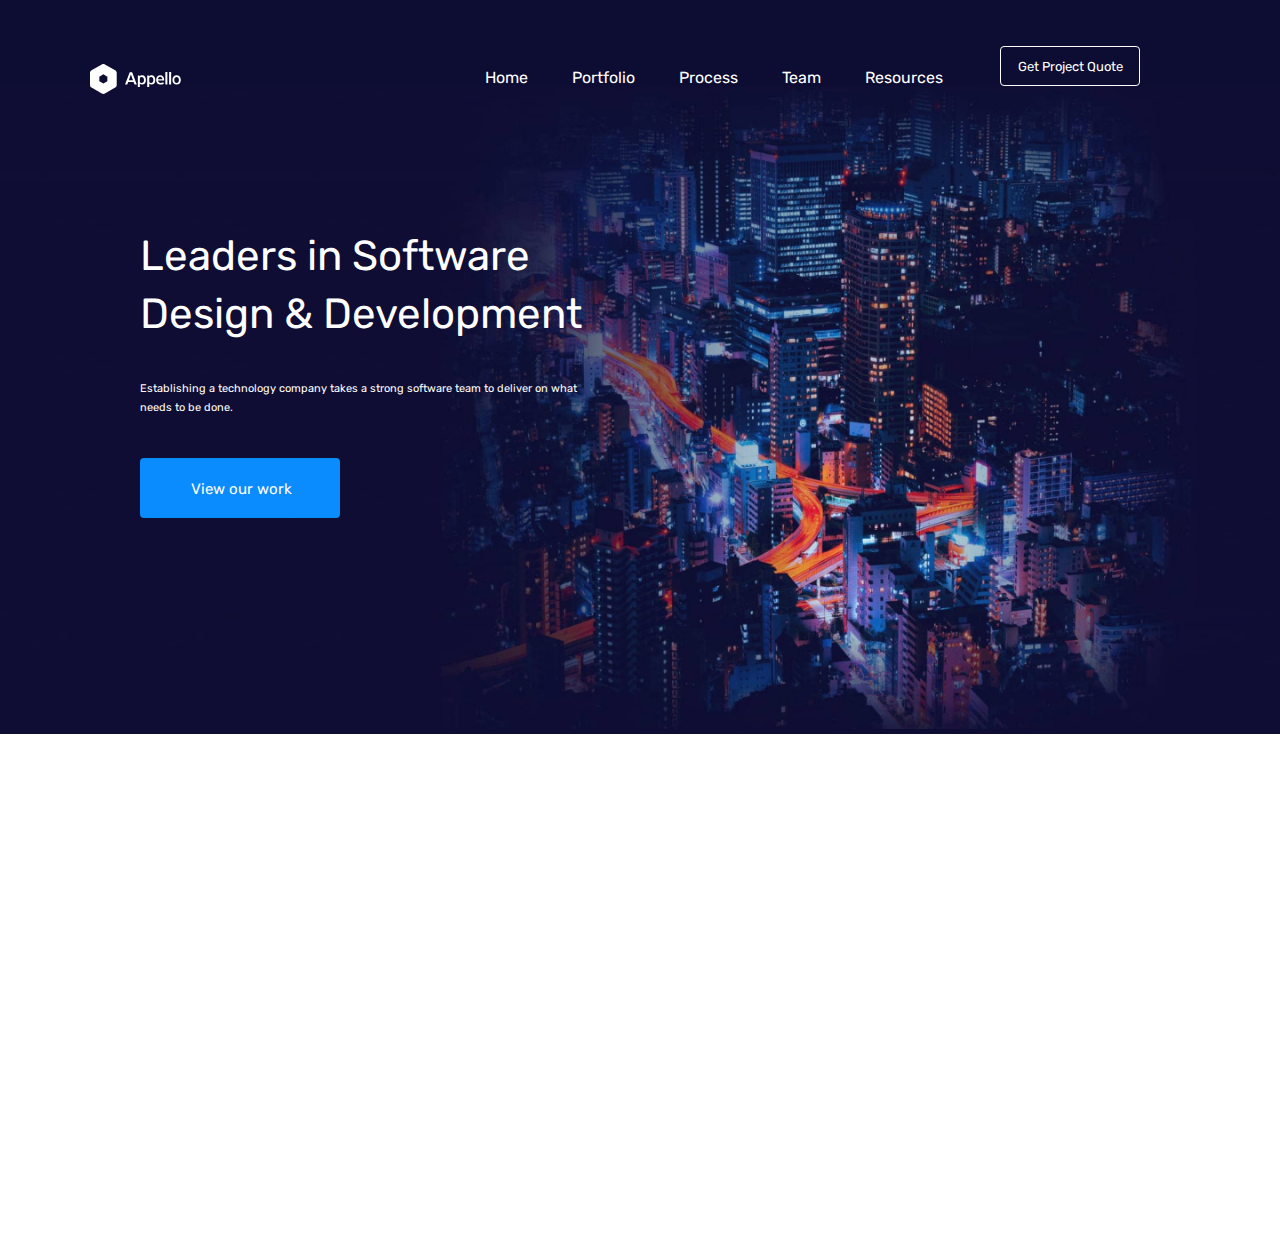
<file: index.html>
<!DOCTYPE html>
<html lang="en">
<head>
    <meta charset="UTF-8">
    <meta http-equiv="X-UA-Compatible" content="IE=edge">
    <meta name="viewport" content="width=device-width, initial-scale=1.0">
    <title>Gnatenko Pavel Evgenievich 201-324 28/01/2022</title>



    
    <link rel="stylesheet" type="text/css" href="CSS/normalize.css" />
    <link rel="stylesheet" type="text/css" href="CSS/style.css" />
</head>
<body>
    <header>
    <div id="layer3" class="header">
            
                <div class="row">
                    <div class="logo">
                        <img class="logoimg" src="img/Logo.svg" alt="Лого">
                    </div>
                    <nav class="navall">
                        <ul class="nav">                               
                            <li><a href="index.html">Home</a></li>
                            <li><a href="#">Portfolio</a></li>
                            <li><a href="#">Process</a></li>
                            <li><a href="#">Team</a></li>
                            <li><a href="#">Resources</a></li>
                        </ul>
                    </nav>
                    <div class="signup">
                        <form class="button" action="form.html"  target="_blank">
                            <button class="signuptxt">Get Project Quote</button>
                        </form>
                    </div>
                </div>
                
    </div>
    </header>

    <main>
        <div class="section1">
        <div id="layer1">
            <div class="Leaders">
                <h1>Leaders in Software</h1>
            </div>
            <div class="Design">
                <h1>Design & Development</h1>
            </div>
            <div class="Estab">
                <h2>Establishing a technology company takes a strong software team to deliver on what</h2> 
                  <h2 class="needs">needs to be done.</h2>
            </div>
            <div class="viewbutton">
                <form class="viewbrd">
                    <button class="viewtxt">View our work</button>
                </form>
            </div></div>
           <div id="layer2" class="bgcity"><img class="cityimg" src="img/City.jpg" alt="Город"></div>
</div>
    </main>
</body>
</html>
</file>
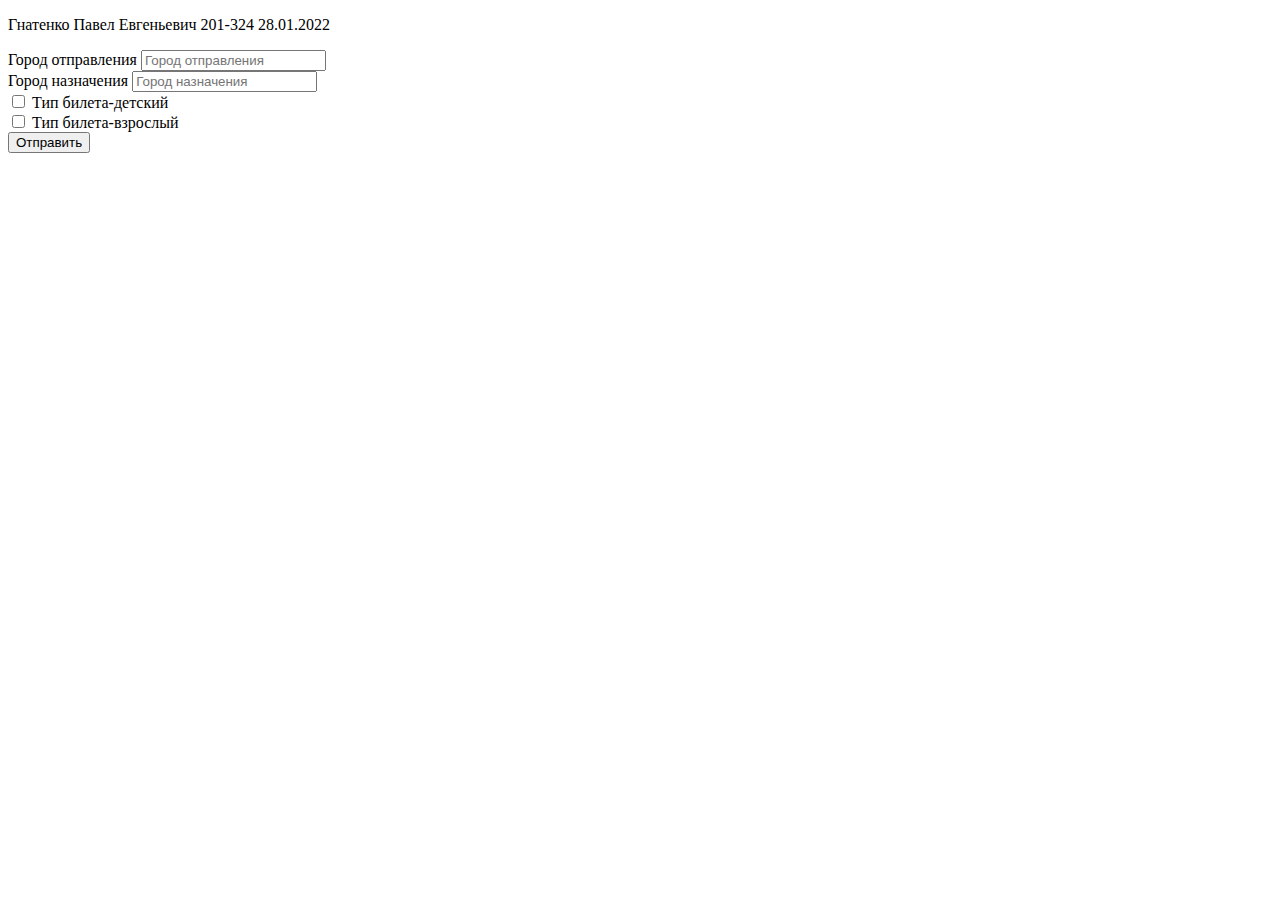
<file: form.html>
<!DOCTYPE html>
<html lang="en">
<head>
  <meta charset="UTF-8">
  <meta http-equiv="X-UA-Compatible" content="IE=edge">
  <meta name="viewport" content="width=device-width, initial-scale=1.0">
  <link href="https://cdn.jsdelivr.net/npm/bootstrap@5.1.3/dist/css/bootstrap.min.css" rel="stylesheet" integrity="sha384-1BmE4kWBq78iYhFldvKuhfTAU6auU8tT94WrHftjDbrCEXSU1oBoqyl2QvZ6jIW3" crossorigin="anonymous">
  <title>Document</title>
</head>
<body>
  <header>
    <p>Гнатенко Павел Евгеньевич 201-324 28.01.2022</p>
  </header>
  <form method="post" action="//httpbin.org/post">
    
    <div class="form-row">
      <div class="col-md-6 mb-3">
        <label for="validationDefault03">Город отправления</label>
        <input type="text" class="form-control" id="validationDefault03" placeholder="Город отправления" required>
      </div>
      <div class="col-md-3 mb-3">
        <label for="validationDefault04">Город назначения</label>
        <input type="text" class="form-control" id="validationDefault04" placeholder="Город назначения" required>
      </div>
      
    </div>
    <div class="form-group">
      <div class="form-check">
        <input class="form-check-input" type="checkbox" value="" id="invalidCheck2" required>
        <label class="form-check-label" for="invalidCheck2">
          Тип билета-детский
        </label>
      </div>
      <div>
        <input class="form-check-input" type="checkbox" value="" id="invalidCheck2" required>
        <label class="form-check-label" for="invalidCheck2">
          Тип билета-взрослый
        </label>
      </div>
    </div>
    <button class="btn btn-primary" type="submit">Отправить</button>
  </form>
  <script src="https://cdn.jsdelivr.net/npm/bootstrap@5.1.3/dist/js/bootstrap.bundle.min.js" integrity="sha384-ka7Sk0Gln4gmtz2MlQnikT1wXgYsOg+OMhuP+IlRH9sENBO0LRn5q+8nbTov4+1p" crossorigin="anonymous"></script>
</body>
</html>
</file>
<file: CSS/style.css>
@import url('https://fonts.googleapis.com/css2?family=Rubik&display=swap');


   #layer1, #layer2, #layer3 {
    position: relative; /* Относительное позиционирование */
   } 
   
   #layer2{
    top: -500px; /* Сдвигаем текст вверх */
   }

   #layer1{
       left: 140px;
   }
   #layer3{z-index: 2;}
   #layer1 { z-index: 2; }
   #layer2 { z-index: 1; }



:root{
    --text-color1:white;
    --background-color1:#0D0D33;
}

a{
    color: var(--text-color1);
    text-decoration: none;
}

a:hover{
    text-decoration: underline;
}

a:focus{
    border: 1px solid #bb626f;
    box-sizing: border-box;
    border-radius: 0px;
    color: rgb(172, 101, 101);
}

button{
    border: none;
    background: transparent;
}

.header{
    width: 100%;
    background-color: var(--background-color1);
    display: flex;
    justify-content: space-between;
}



.logo{
    display: flex;
    width: 10%;
    margin-left: 10%;
    margin-top: 7%;
    padding-bottom: 9px;
}

.logoimg{
    padding-bottom: 9px;
}

.row{
    flex-direction: row;
}

.navall{
    margin-left: 645px;
}

ul.nav {
    font-family: 'Rubik', sans-serif;
    margin-top: -5%;
    font-size: 16px;

}

ul.nav li {
    color: var(--text-color1);
    display: inline;
    margin-right: 40px;
    text-decoration: none;
}

ul.nav li:hover {
    color: var(--text-color1);
    display: inline;
    margin-right: 40px;
    text-decoration: underline;
}

.signup{
    margin-top: -3.5%;
    margin-left: 1162px;
    margin-right:140px;
    height: 40px;
    width: 140px;

    border: 1px solid #FFFFFF;
    box-sizing: border-box;
    border-radius: 4px;
}

.signup:hover{
    margin-top: -3.5%;
    margin-left: 1162px;
    margin-right:140px;
    height: 40px;
    width: 140px;
    background-color: white;
    border: 1px solid #FFFFFF;
    box-sizing: border-box;
    border-radius: 4px;
   
    box-shadow:0px 15px 17px 0px violet;
}

.signuptxt{
    
    width: 138px;
    height: 40px;
    font-family: Rubik;
    font-style: normal;
    font-weight: normal;
    font-size: 13px;
    line-height: 16px;

    
    text-align: center;
    
    color: #FFFFFF;
}

.signuptxt:hover{
    
    width: 138px;
    height: 40px;
    font-family: Rubik;
    font-style: normal;
    font-weight: normal;
    font-size: 13px;
    line-height: 16px;

    
    text-align: center;
    
    color: #141370;
}

h1{
    font-family: Rubik;
font-style: normal;
font-weight: normal;
font-size: 42px;
line-height: 50px;
/* identical to box height, or 119% */


color: #FFFFFF;

}

h2{
    font-family: Rubik;
font-style: normal;
font-weight: normal;
font-size: 11px;
line-height: 30px;
/* or 273% */


color: #FFFFFF;
}

.Leaders{

    margin-top: 145px;
}

.Design{
    margin-top: -20px;
}

.Estab{
    margin-top: 35px;
}

.bgcity{
    width: 100%;
    background-color: var(--background-color1);
}

.cityimg{
    width: 100%;
}

.viewbrd{

    margin-right: 140px;
    margin-top: 35px;
    width: 200px;
    height: 60px;

    background: #0A8BFE;
    border-radius: 4px;
}

.needs{
    margin-top: -20px;
}

.viewtxt{
    height: 30px;

margin-top: 15px;
margin-left: 45px;
font-family: Rubik;
font-style: normal;
font-weight: normal;
font-size: 15px;
line-height: 30px;
text-align: center;


color: #FFFFFF;
}
.viewbrd:hover{

    margin-right: 140px;
    margin-top: 35px;
    width: 200px;
    height: 60px;

    background: #0A8BFE;
    border-radius: 4px;
    box-shadow:0px 15px 17px 0px violet;
}

@media screen and (max-width: 1160px) {
    .logo{
        display: flex;
        width: 6%;
        margin-left: 5%;
        margin-top: 4%;
        padding-bottom: 8px;
    }
    
    .logoimg{
        padding-bottom: 9px;
    }
    
    .row{
        flex-direction: row;
    }
    
    .navall{
        margin-left: 250px;
    }
    
    ul.nav {
        font-family: 'Rubik', sans-serif;
        margin-top: -5%;
        font-size: 16px;
    
    }
    
    ul.nav li {
        color: var(--text-color1);
        display: inline;
        margin-right: 40px;
        text-decoration: none;
    }
    
    ul.nav li:hover {
        color: var(--text-color1);
        display: inline;
        margin-right: 40px;
        text-decoration: underline;
    }
    
    .signup{
        margin-top: -4.5%;
        margin-left: 1000px;
        margin-right:140px;
        height: 40px;
        width: 140px;
    
        border: 1px solid #FFFFFF;
        box-sizing: border-box;
        border-radius: 4px;
    }
    
    .signup:hover{
        margin-top: -4.5%;
        margin-left: 1000px;
        margin-right:140px;
        height: 40px;
        width: 140px;
        background-color: white;
        border: 1px solid #FFFFFF;
        box-sizing: border-box;
        border-radius: 4px;
       
        box-shadow:0px 15px 17px 0px violet;
    }
    
    .signuptxt{
        
        width: 138px;
        height: 40px;
        font-family: Rubik;
        font-style: normal;
        font-weight: normal;
        font-size: 13px;
        line-height: 16px;
    
        
        text-align: center;
        
        color: #FFFFFF;
    }
    
    .signuptxt:hover{
        
        width: 138px;
        height: 40px;
        font-family: Rubik;
        font-style: normal;
        font-weight: normal;
        font-size: 13px;
        line-height: 16px;
    
        
        text-align: center;
        
        color: #141370;
    }
}

@media screen and (max-width: 1318px) {
    .logo{
        display: flex;
        width: 7%;
        margin-left: 7%;
        margin-top: 5%;
        padding-bottom: 8px;
    }
    
    .logoimg{
        padding-bottom: 9px;
    }
    
    .row{
        flex-direction: row;
    }
    
    .navall{
        margin-left: 445px;
    }
    
    ul.nav {
        font-family: 'Rubik', sans-serif;
        margin-top: -5%;
        font-size: 16px;
    
    }
    
    ul.nav li {
        color: var(--text-color1);
        display: inline;
        margin-right: 40px;
        text-decoration: none;
    }
    
    ul.nav li:hover {
        color: var(--text-color1);
        display: inline;
        margin-right: 40px;
        text-decoration: underline;
    }
    
    .signup{
        margin-top: -4.5%;
        margin-left: 1000px;
        margin-right:140px;
        height: 40px;
        width: 140px;
    
        border: 1px solid #FFFFFF;
        box-sizing: border-box;
        border-radius: 4px;
    }
    
    .signup:hover{
        margin-top: -4.5%;
        margin-left: 1000px;
        margin-right:140px;
        height: 40px;
        width: 140px;
        background-color: white;
        border: 1px solid #FFFFFF;
        box-sizing: border-box;
        border-radius: 4px;
       
        box-shadow:0px 15px 17px 0px violet;
    }
    
    .signuptxt{
        
        width: 138px;
        height: 40px;
        font-family: Rubik;
        font-style: normal;
        font-weight: normal;
        font-size: 13px;
        line-height: 16px;
    
        
        text-align: center;
        
        color: #FFFFFF;
    }
    
    .signuptxt:hover{
        
        width: 138px;
        height: 40px;
        font-family: Rubik;
        font-style: normal;
        font-weight: normal;
        font-size: 13px;
        line-height: 16px;
    
        
        text-align: center;
        
        color: #141370;
    }
}
</file>
